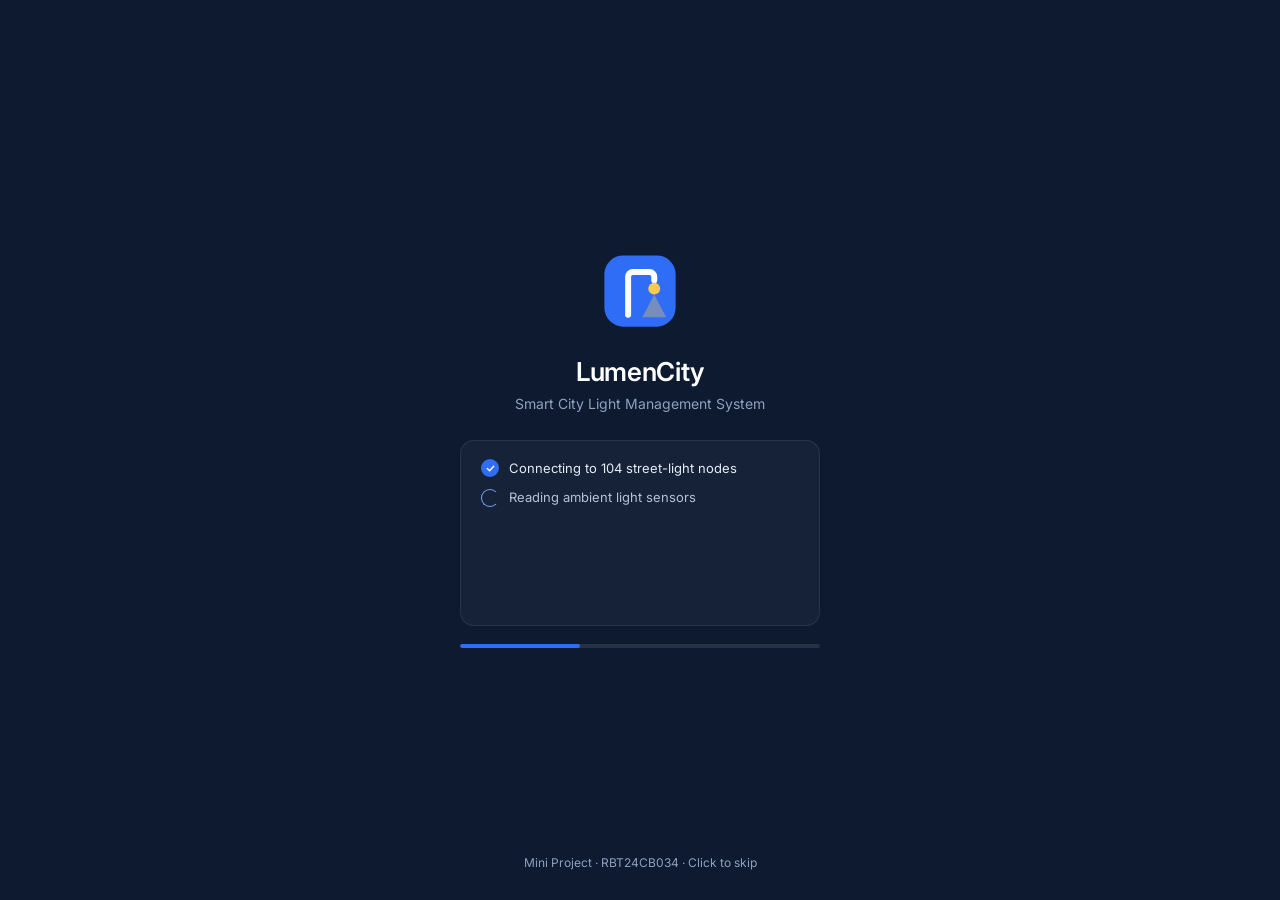
<file: demos/lumencity/index.html>
<!DOCTYPE html>
<html lang="en">
<head>
  <meta charset="UTF-8" />
  <meta name="viewport" content="width=device-width, initial-scale=1.0" />
  <title>LumenCity · Street Lighting Control</title>
  <meta name="description" content="Smart City Light Management System: adaptive street lighting, fault detection, maintenance dispatch and energy analytics." />
  <link rel="icon" href="data:image/svg+xml,%3Csvg xmlns='http://www.w3.org/2000/svg' viewBox='0 0 32 32'%3E%3Crect width='32' height='32' rx='8' fill='%232f6df6'/%3E%3Cpath d='M11 9h7a3 3 0 0 1 3 3v1' stroke='white' stroke-width='2.4' fill='none' stroke-linecap='round'/%3E%3Cpath d='M11 9v16' stroke='white' stroke-width='2.4' stroke-linecap='round'/%3E%3Ccircle cx='21' cy='16' r='3' fill='%23ffc94d'/%3E%3C/svg%3E" />
  <link rel="preconnect" href="https://fonts.googleapis.com" />
  <link rel="preconnect" href="https://fonts.gstatic.com" crossorigin />
  <link href="https://fonts.googleapis.com/css2?family=Inter:wght@400;500;600;700&display=swap" rel="stylesheet" />
  <link rel="stylesheet" href="css/style.css?v=20261025b" />
</head>
<body>
  <!-- ============ ICONS ============ -->
  <svg width="0" height="0" style="position:absolute" aria-hidden="true">
    <defs>
      <symbol id="i-grid" viewBox="0 0 24 24"><rect x="3" y="3" width="7" height="8" rx="1.5"/><rect x="14" y="3" width="7" height="5" rx="1.5"/><rect x="14" y="12" width="7" height="9" rx="1.5"/><rect x="3" y="15" width="7" height="6" rx="1.5"/></symbol>
      <symbol id="i-layers" viewBox="0 0 24 24"><path d="M12 3 2 8l10 5 10-5-10-5z"/><path d="m2 13 10 5 10-5"/></symbol>
      <symbol id="i-chart" viewBox="0 0 24 24"><path d="M4 20V10M10 20V4M16 20v-7M22 20H2"/></symbol>
      <symbol id="i-wrench" viewBox="0 0 24 24"><path d="M14.7 6.3a4 4 0 0 0 5 5L21 13l-8 8-3-3 6.5-6.5a4 4 0 0 1-5-5L13 5z"/><path d="m3 21 6-6"/></symbol>
      <symbol id="i-calendar" viewBox="0 0 24 24"><rect x="3" y="4" width="18" height="17" rx="2"/><path d="M3 9h18M8 2v4M16 2v4"/></symbol>
      <symbol id="i-info" viewBox="0 0 24 24"><circle cx="12" cy="12" r="9"/><path d="M12 11v6M12 7.5v.5"/></symbol>
      <symbol id="i-sun" viewBox="0 0 24 24"><circle cx="12" cy="12" r="4"/><path d="M12 2v2M12 20v2M4.9 4.9l1.4 1.4M17.7 17.7l1.4 1.4M2 12h2M20 12h2M4.9 19.1l1.4-1.4M17.7 6.3l1.4-1.4"/></symbol>
      <symbol id="i-moon" viewBox="0 0 24 24"><path d="M20 14.5A8.5 8.5 0 0 1 9.5 4a8.5 8.5 0 1 0 10.5 10.5z"/></symbol>
      <symbol id="i-cloud" viewBox="0 0 24 24"><path d="M7 18h10a4 4 0 0 0 .5-8A6 6 0 0 0 6 9.5 4.3 4.3 0 0 0 7 18z"/></symbol>
      <symbol id="i-rain" viewBox="0 0 24 24"><path d="M7 15h10a4 4 0 0 0 .5-8A6 6 0 0 0 6 6.5 4.3 4.3 0 0 0 7 15z"/><path d="m8 18-1 3M12 18l-1 3M16 18l-1 3"/></symbol>
      <symbol id="i-fog" viewBox="0 0 24 24"><path d="M4 9h16M2 13h14M6 17h16M8 5h10"/></symbol>
      <symbol id="i-bolt" viewBox="0 0 24 24"><path d="M13 2 4 14h7l-1 8 9-12h-7z"/></symbol>
      <symbol id="i-alert" viewBox="0 0 24 24"><path d="M10.3 3.9 1.8 18a2 2 0 0 0 1.7 3h17a2 2 0 0 0 1.7-3L13.7 3.9a2 2 0 0 0-3.4 0z"/><path d="M12 9v4M12 17v.5"/></symbol>
      <symbol id="i-play" viewBox="0 0 24 24"><path d="M7 4v16l13-8z"/></symbol>
      <symbol id="i-pause" viewBox="0 0 24 24"><path d="M8 5v14M16 5v14"/></symbol>
      <symbol id="i-siren" viewBox="0 0 24 24"><path d="M6 18v-6a6 6 0 0 1 12 0v6"/><path d="M4 18h16v3H4zM12 2v2M3.5 6.5l1.4 1.4M20.5 6.5l-1.4 1.4"/></symbol>
      <symbol id="i-leaf" viewBox="0 0 24 24"><path d="M5 19c0-9 6-14 15-14 0 9-5 15-14 15"/><path d="M5 19 13 11"/></symbol>
      <symbol id="i-bulb" viewBox="0 0 24 24"><path d="M9 18h6M10 21h4"/><path d="M12 3a6 6 0 0 0-3.5 10.9c.6.5 1 1.2 1 2.1h5c0-.9.4-1.6 1-2.1A6 6 0 0 0 12 3z"/></symbol>
      <symbol id="i-x" viewBox="0 0 24 24"><path d="M6 6l12 12M18 6 6 18"/></symbol>
      <symbol id="i-plus" viewBox="0 0 24 24"><path d="M12 5v14M5 12h14"/></symbol>
      <symbol id="i-minus" viewBox="0 0 24 24"><path d="M5 12h14"/></symbol>
      <symbol id="i-expand" viewBox="0 0 24 24"><path d="M4 9V4h5M20 9V4h-5M4 15v5h5M20 15v5h-5"/></symbol>
      <symbol id="i-truck" viewBox="0 0 24 24"><path d="M2 6h11v10H2zM13 9h4l4 4v3h-8z"/><circle cx="6" cy="18" r="2"/><circle cx="17" cy="18" r="2"/></symbol>
      <symbol id="i-check" viewBox="0 0 24 24"><path d="m5 12 5 5 9-10"/></symbol>
      <symbol id="i-trash" viewBox="0 0 24 24"><path d="M4 7h16M10 11v6M14 11v6M6 7l1 13h10l1-13M9 7V4h6v3"/></symbol>
      <symbol id="i-co2" viewBox="0 0 24 24"><path d="M3 12a9 9 0 1 0 18 0 9 9 0 0 0-18 0"/><path d="M7.5 14.5c1.5 1.5 3 2 4.5 2s3.5-1 4.5-3c-2-1-4-1.5-6-.5"/></symbol>
      <symbol id="i-target" viewBox="0 0 24 24"><circle cx="12" cy="12" r="7"/><circle cx="12" cy="12" r="2.5"/><path d="M12 2v3M12 19v3M2 12h3M19 12h3"/></symbol>
      <symbol id="i-table" viewBox="0 0 24 24"><rect x="3" y="4" width="18" height="16" rx="2"/><path d="M3 10h18M3 15h18M9 4v16"/></symbol>
      <symbol id="i-wifi" viewBox="0 0 24 24"><path d="M2 8.5a15 15 0 0 1 20 0M5 12a10.5 10.5 0 0 1 14 0M8.5 15.5a5.5 5.5 0 0 1 7 0"/><circle cx="12" cy="19" r="1"/></symbol>
      <symbol id="i-chevron" viewBox="0 0 24 24"><path d="m9 6 6 6-6 6"/></symbol>
      <symbol id="i-activity" viewBox="0 0 24 24"><path d="M3 12h4l3-8 4 16 3-8h4"/></symbol>
      <symbol id="i-search" viewBox="0 0 24 24"><circle cx="11" cy="11" r="7"/><path d="m20 20-3.5-3.5"/></symbol>
      <symbol id="i-bell" viewBox="0 0 24 24"><path d="M6 8a6 6 0 0 1 12 0c0 7 3 9 3 9H3s3-2 3-9"/><path d="M10.3 21a1.9 1.9 0 0 0 3.4 0"/></symbol>
      <symbol id="i-rupee" viewBox="0 0 24 24"><path d="M6 4h12M6 9h12M14.5 4c4 0 4 9-1 9H6l8 7"/></symbol>
      <symbol id="i-pin" viewBox="0 0 24 24"><path d="M12 21s-7-6.5-7-12a7 7 0 0 1 14 0c0 5.5-7 12-7 12z"/><circle cx="12" cy="9" r="2.5"/></symbol>
    </defs>
  </svg>

  <!-- ============ SPLASH ============ -->
  <div id="splash" class="splash" role="status" aria-live="polite">
    <div class="splash-card">
      <svg class="splash-mark" viewBox="0 0 64 64" aria-hidden="true">
        <rect class="sm-bg" x="2" y="2" width="60" height="60" rx="16"/>
        <path class="sm-pole" d="M22 52V20a4 4 0 0 1 4-4h14a4 4 0 0 1 4 4v3"/>
        <circle class="sm-lamp" cx="44" cy="30" r="5"/>
        <path class="sm-beam" d="M44 35 34 54h20z"/>
      </svg>
      <h1>LumenCity</h1>
      <p>Smart City Light Management System</p>
      <ul class="boot" id="boot"></ul>
      <div class="splash-progress"><i id="splashBar"></i></div>
    </div>
    <span class="splash-foot">Mini Project · RBT24CB034 · Click to skip</span>
  </div>

  <!-- ============ APP ============ -->
  <div class="app" id="app">
    <aside class="sidebar">
      <div class="brand">
        <svg class="brand-mark" viewBox="0 0 64 64" aria-hidden="true">
          <rect x="2" y="2" width="60" height="60" rx="16" fill="#2f6df6"/>
          <path d="M22 52V20a4 4 0 0 1 4-4h14a4 4 0 0 1 4 4v3" stroke="#fff" stroke-width="5" fill="none" stroke-linecap="round"/>
          <circle cx="44" cy="30" r="5" fill="#ffc94d"/>
          <path d="M44 35 34 54h20z" fill="#ffc94d" opacity=".35"/>
        </svg>
        <div><b>LumenCity</b><small>Street Lighting Control</small></div>
      </div>

      <nav class="nav" id="nav">
        <span class="nav-label">Monitor</span>
        <a href="#overview" data-page="overview"><svg><use href="#i-grid"/></svg><span>Overview</span></a>
        <a href="#analytics" data-page="analytics"><svg><use href="#i-chart"/></svg><span>Energy analytics</span></a>
        <span class="nav-label">Operate</span>
        <a href="#zones" data-page="zones"><svg><use href="#i-layers"/></svg><span>Zones</span></a>
        <a href="#schedules" data-page="schedules"><svg><use href="#i-calendar"/></svg><span>Schedules</span></a>
        <a href="#maintenance" data-page="maintenance"><svg><use href="#i-wrench"/></svg><span>Maintenance</span><em class="nav-count" id="navBadge" hidden>0</em></a>
        <span class="nav-label">Project</span>
        <a href="#about" data-page="about"><svg><use href="#i-info"/></svg><span>About</span></a>
      </nav>

      <div class="side-status">
        <div class="ss-row"><span><svg><use href="#i-wifi"/></svg>Network</span><b id="ssNodes">104 / 104</b></div>
        <div class="ss-bar"><i id="ssNodesBar"></i></div>
        <div class="ss-row"><span><svg><use href="#i-sun"/></svg>Ambient light</span><b id="luxVal">0 lx</b></div>
        <div class="ss-bar"><i id="luxBar" class="amber"></i></div>
      </div>

      <div class="user">
        <div class="avatar">PS</div>
        <div><b>Prathmesh S.</b><small>Operator · RBT24CB034</small></div>
      </div>
    </aside>

    <main class="main">
      <header class="topbar">
        <div class="crumbs"><span>LumenCity</span><svg><use href="#i-chevron"/></svg><b id="crumb">Overview</b></div>
        <form class="search" id="searchForm" autocomplete="off">
          <svg><use href="#i-search"/></svg>
          <input id="searchInput" type="search" placeholder="Find a light or zone, e.g. SL-030" list="searchList" aria-label="Find a light or zone" />
          <kbd>/</kbd>
          <datalist id="searchList"></datalist>
        </form>
        <div class="tb-spacer"></div>

        <div class="clock" title="Simulated city time">
          <span class="clock-icon" id="clockIcon"><svg><use href="#i-moon"/></svg></span>
          <span class="clock-time" id="clockTime">18:00</span>
          <span class="clock-sub" id="clockSub">Day 1</span>
        </div>

        <div class="seg" role="group" aria-label="Simulation speed">
          <button data-speed="0" title="Pause"><svg><use href="#i-pause"/></svg></button>
          <button data-speed="1" title="1 simulated minute per second">1×</button>
          <button data-speed="10" class="active" title="10 simulated minutes per second">10×</button>
          <button data-speed="60" title="1 simulated hour per second">60×</button>
        </div>

        <div class="seg" role="group" aria-label="Weather">
          <button data-weather="clear" class="active" title="Clear"><svg><use href="#i-sun"/></svg></button>
          <button data-weather="cloudy" title="Cloudy"><svg><use href="#i-cloud"/></svg></button>
          <button data-weather="rain" title="Rain"><svg><use href="#i-rain"/></svg></button>
          <button data-weather="fog" title="Fog"><svg><use href="#i-fog"/></svg></button>
        </div>

        <a class="bell" href="#maintenance" id="bell" title="Open alerts"><svg><use href="#i-bell"/></svg><em id="bellCount" hidden>0</em></a>
        <button class="btn btn-danger-outline" id="emergencyBtn" title="Force every working light to 100%"><svg><use href="#i-siren"/></svg><span>Emergency</span></button>
      </header>

      <!-- ===== OVERVIEW ===== -->
      <section class="page" id="page-overview">
        <div class="sky-card reveal" id="skyCard">
          <canvas id="skyCanvas" aria-hidden="true"></canvas>
          <div class="sky-text">
            <span class="eyebrow" id="skyPhase">Dusk</span>
            <h1 id="skyTitle">Street lights are switching on</h1>
            <p id="skySub">Sunset 18:30 · Sunrise 06:00</p>
          </div>
          <div class="sky-stats">
            <div><span>Ambient</span><b id="skyLux">0 lx</b></div>
            <div><span>Weather</span><b id="skyWeather">Clear</b></div>
            <div><span>Traffic</span><b id="skyTraffic">Moderate</b></div>
          </div>
        </div>

        <div class="kpis">
          <div class="kpi reveal">
            <div class="kpi-top"><span class="ico-tile blue"><svg><use href="#i-bulb"/></svg></span><span class="trend" id="kOnlineTrend"></span></div>
            <span class="kpi-label">Lights online</span>
            <b class="kpi-val" id="kOnline">0</b>
            <div class="meter"><i id="kOnlineBar"></i></div>
            <span class="kpi-foot" id="kOnlineFoot">of 0 nodes</span>
          </div>
          <div class="kpi reveal">
            <div class="kpi-top"><span class="ico-tile amber"><svg><use href="#i-bolt"/></svg></span><span class="trend" id="kPowerTrend"></span></div>
            <span class="kpi-label">Live load</span>
            <b class="kpi-val" id="kPower">0 kW</b>
            <svg class="spark" id="sparkPower" viewBox="0 0 120 28" preserveAspectRatio="none"></svg>
            <span class="kpi-foot" id="kPowerFoot">Conventional: 0 kW</span>
          </div>
          <div class="kpi reveal">
            <div class="kpi-top"><span class="ico-tile green"><svg><use href="#i-leaf"/></svg></span><span class="trend" id="kSavedTrend"></span></div>
            <span class="kpi-label">Energy saved today</span>
            <b class="kpi-val" id="kSaved">—</b>
            <div class="meter"><i id="kSavedBar" class="green"></i></div>
            <span class="kpi-foot" id="kSavedFoot">vs. conventional lamps</span>
          </div>
          <div class="kpi reveal">
            <div class="kpi-top"><span class="ico-tile teal"><svg><use href="#i-co2"/></svg></span><span class="trend" id="kCo2Trend"></span></div>
            <span class="kpi-label">CO₂ avoided today</span>
            <b class="kpi-val" id="kCo2">0 kg</b>
            <span class="kpi-foot trees" id="kTrees"></span>
            <span class="kpi-foot" id="kCost">₹0 saved</span>
          </div>
          <div class="kpi reveal" id="kpiFaults">
            <div class="kpi-top"><span class="ico-tile red"><svg><use href="#i-alert"/></svg></span><span class="trend" id="kFaultsTrend"></span></div>
            <span class="kpi-label">Open faults</span>
            <b class="kpi-val" id="kFaults">0</b>
            <span class="badge" id="kFaultsBadge"><i></i>All clear</span>
            <span class="kpi-foot" id="kFaultsFoot">No crews deployed</span>
          </div>
        </div>

        <div class="ov-grid">
          <div class="main-col">
          <div class="card dark map-card reveal">
            <div class="card-head">
              <div><h3>Live city map</h3><p class="sub">104 connected street lights · drag to pan, scroll to zoom</p></div>
              <div class="toggles">
                <button class="toggle on" data-layer="traffic"><i></i>Traffic</button>
                <button class="toggle on" data-layer="network"><i></i>Network</button>
                <button class="toggle" data-layer="sensors"><i></i>Sensors</button>
                <button class="toggle on" data-layer="labels"><i></i>Labels</button>
              </div>
            </div>
            <div class="map-wrap" id="mapWrap">
              <canvas id="cityCanvas" aria-label="Live city map with street lights"></canvas>
              <div class="map-tip" id="mapTip"></div>
              <div class="map-zoom">
                <button id="zoomIn" title="Zoom in"><svg><use href="#i-plus"/></svg></button>
                <button id="zoomOut" title="Zoom out"><svg><use href="#i-minus"/></svg></button>
                <button id="zoomReset" title="Reset view"><svg><use href="#i-expand"/></svg></button>
              </div>
              <div class="map-time">
                <svg><use href="#i-sun"/></svg>
                <input type="range" id="timeSlider" min="0" max="1439" step="1" aria-label="Simulated time of day" />
                <svg><use href="#i-moon"/></svg>
              </div>
            </div>
            <div class="map-foot">
              <span><i class="dot on"></i>Full</span>
              <span><i class="dot dim"></i>Dimmed</span>
              <span><i class="dot off"></i>Off</span>
              <span><i class="dot fault"></i>Fault</span>
              <span><i class="dot maint"></i>Repairing</span>
              <span><i class="dot net"></i>Data packet</span>
            </div>
          </div>

          <div class="card reveal">
            <div class="card-head"><div><h3>Zones at a glance</h3><p class="sub">Average brightness and live load per zone</p></div><a class="link" href="#zones">Manage zones<svg><use href="#i-chevron"/></svg></a></div>
            <div class="zone-strip" id="zoneStrip"></div>
          </div>
          </div>

          <div class="side-col">
            <div class="card dark inspector reveal">
              <div class="card-head"><div><h3>Light inspector</h3><p class="sub" id="inspSub">Select a light on the map</p></div>
                <button class="icon-btn" id="inspClose" title="Clear selection" hidden><svg><use href="#i-x"/></svg></button>
              </div>
              <div class="lamp-stage" id="lampStage">
                <svg viewBox="0 0 260 150" class="lamp-svg" aria-hidden="true">
                  <defs>
                    <linearGradient id="beamGrad" x1="0" y1="0" x2="0" y2="1">
                      <stop offset="0" stop-color="#ffd36b" stop-opacity=".85"/>
                      <stop offset="1" stop-color="#ffd36b" stop-opacity="0"/>
                    </linearGradient>
                    <radialGradient id="poolGrad"><stop offset="0" stop-color="#ffd36b" stop-opacity=".9"/><stop offset="1" stop-color="#ffd36b" stop-opacity="0"/></radialGradient>
                    <linearGradient id="stageSky" x1="0" y1="0" x2="0" y2="1"><stop offset="0" id="stageTop" stop-color="#1b2540"/><stop offset="1" id="stageBottom" stop-color="#2d3a5c"/></linearGradient>
                  </defs>
                  <rect width="260" height="150" fill="url(#stageSky)"/>
                  <rect y="128" width="260" height="22" fill="#3b4558"/>
                  <path d="M0 136h260" stroke="#e9edf3" stroke-width="1.5" stroke-dasharray="10 9" opacity=".45"/>
                  <ellipse id="lampPool" cx="150" cy="132" rx="70" ry="10" fill="url(#poolGrad)" opacity="0"/>
                  <path id="lampBeam" d="M150 44 92 132h116z" fill="url(#beamGrad)" opacity="0"/>
                  <g id="lampCar" class="lamp-car" opacity="0">
                    <rect x="0" y="118" width="34" height="11" rx="4" fill="#e9edf3"/>
                    <rect x="7" y="112" width="18" height="8" rx="3" fill="#cbd3de"/>
                    <circle cx="8" cy="130" r="3" fill="#1b2232"/><circle cx="27" cy="130" r="3" fill="#1b2232"/>
                  </g>
                  <path d="M96 134V36a6 6 0 0 1 6-6h40" stroke="#8a95a6" stroke-width="5" fill="none" stroke-linecap="round"/>
                  <rect x="132" y="28" width="38" height="10" rx="5" fill="#a9b3c2"/>
                  <ellipse id="lampHead" cx="150" cy="40" rx="13" ry="4" fill="#5c6677"/>
                  <rect x="88" y="132" width="16" height="5" rx="2" fill="#6b7586"/>
                  <g id="lampFault" opacity="0">
                    <circle cx="150" cy="40" r="14" fill="none" stroke="#d03b3b" stroke-width="2" class="fault-pulse"/>
                  </g>
                </svg>
                <div class="lamp-readout">
                  <b id="inspLevel">—</b><span>brightness</span>
                </div>
              </div>
              <div class="insp-body" id="inspectorBody" hidden>
                <div class="insp-title">
                  <div><h4 id="inspId">SL-000</h4><span class="zone-tag" id="inspZone">Zone</span></div>
                  <span class="badge" id="inspStatus"><i></i>Operational</span>
                </div>
                <dl class="facts">
                  <div><dt>Power draw</dt><dd id="inspPower">0 W</dd></div>
                  <div><dt>Energy today</dt><dd id="inspEnergy">0 Wh</dd></div>
                  <div><dt>Motion sensor</dt><dd id="inspMotion">Idle</dd></div>
                  <div><dt>Control mode</dt><dd id="inspMode">Auto</dd></div>
                </dl>
                <label class="field-range">
                  <span>Manual override <b id="inspOvVal">Auto</b></span>
                  <input type="range" min="0" max="100" step="5" id="inspOverride" />
                </label>
                <div class="btn-row">
                  <button class="btn" id="inspAuto">Return to auto</button>
                  <button class="btn btn-danger-outline" id="inspFault">Report fault</button>
                </div>
              </div>
              <p class="insp-empty" id="inspectorEmpty">Click any street light on the map to see its live sensors, power draw and controls.</p>
            </div>

            <div class="card feed-card reveal">
              <div class="card-head"><div><h3>Activity</h3><p class="sub">System events in real time</p></div><span class="live-ind"><i></i>Live</span></div>
              <ul class="feed" id="feed"></ul>
            </div>
          </div>
        </div>
      </section>

      <!-- ===== ZONES ===== -->
      <section class="page" id="page-zones">
        <div class="page-head">
          <div><h2>Zones</h2><p>Each zone runs its own lighting policy. <b>Auto</b> dims to the base level and brightens on motion. <b>Eco</b> saves extra power late at night. <b>Manual</b> holds a fixed level.</p></div>
          <div class="head-actions">
            <button class="btn" id="allAuto">Set all to Auto</button>
            <button class="btn btn-primary" id="allEco"><svg><use href="#i-leaf"/></svg>All zones Eco</button>
          </div>
        </div>
        <div class="zone-grid" id="zoneGrid"></div>
      </section>

      <!-- ===== ANALYTICS ===== -->
      <section class="page" id="page-analytics">
        <div class="page-head">
          <div><h2>Energy analytics</h2><p>Adaptive LED consumption compared with conventional 150 W sodium lamps that run at full power from dusk to dawn.</p></div>
        </div>
        <div class="an-tiles">
          <div class="an-tile reveal"><span class="ico-tile blue"><svg><use href="#i-bulb"/></svg></span><div><span>Smart LED today</span><b id="aSmart">0 kWh</b></div></div>
          <div class="an-tile reveal"><span class="ico-tile orange"><svg><use href="#i-bolt"/></svg></span><div><span>Conventional today</span><b id="aBase">0 kWh</b></div></div>
          <div class="an-tile reveal"><span class="ico-tile green"><svg><use href="#i-leaf"/></svg></span><div><span>Saved this week</span><b id="aWeek">0 kWh</b></div></div>
          <div class="an-tile reveal"><span class="ico-tile teal"><svg><use href="#i-rupee"/></svg></span><div><span>Bill saved this week</span><b id="aWeekCost">₹0</b></div></div>
        </div>
        <div class="an-grid">
          <div class="card span-2 reveal">
            <div class="card-head">
              <div><h3>Hourly energy use today</h3><p class="sub" id="hourlySub">kWh per hour</p></div>
              <button class="btn btn-sm" id="hourlyTableBtn"><svg><use href="#i-table"/></svg><span>Table</span></button>
            </div>
            <div class="legend" id="hourlyLegend"></div>
            <div class="chart" id="chartHourly"></div>
            <div class="table-wrap" id="hourlyTable" hidden></div>
          </div>
          <div class="card reveal">
            <div class="card-head"><div><h3>Savings vs. conventional</h3><p class="sub">Share of energy saved today</p></div></div>
            <div class="ring-wrap">
              <svg viewBox="0 0 160 160" class="ring">
                <circle cx="80" cy="80" r="64" class="ring-track"/>
                <circle cx="80" cy="80" r="64" class="ring-fill" id="savingRing"/>
              </svg>
              <div class="ring-val"><b id="ringPct">0%</b><span>saved</span></div>
            </div>
            <div class="ring-legend">
              <div><span class="sw" style="background:#2a78d6"></span>Smart LED<b id="ringSmart">0 kWh</b></div>
              <div><span class="sw" style="background:#eb6834"></span>Conventional<b id="ringBase">0 kWh</b></div>
            </div>
          </div>
          <div class="card reveal">
            <div class="card-head"><div><h3>Energy saved per day</h3><p class="sub">kWh, last 7 days</p></div></div>
            <div class="chart" id="chartWeek"></div>
          </div>
          <div class="card reveal">
            <div class="card-head"><div><h3>Live load by zone</h3><p class="sub">Watts right now</p></div></div>
            <div class="chart" id="chartZones"></div>
          </div>
          <div class="card reveal">
            <div class="card-head"><div><h3>Brightness distribution</h3><p class="sub">Number of lights per brightness band</p></div></div>
            <div class="chart" id="chartDist"></div>
          </div>
        </div>
      </section>

      <!-- ===== MAINTENANCE ===== -->
      <section class="page" id="page-maintenance">
        <div class="page-head">
          <div><h2>Maintenance</h2><p>Every light reports its health. A fault raises an alert, and a repair crew drives from the depot to fix it.</p></div>
          <div class="head-actions">
            <label class="switch"><input type="checkbox" id="autoDispatch" checked /><i></i><span>Auto-dispatch</span></label>
            <button class="btn btn-danger-outline" id="simFault"><svg><use href="#i-alert"/></svg>Simulate fault</button>
          </div>
        </div>
        <div class="fleet" id="fleet"></div>
        <div class="card reveal">
          <div class="card-head">
            <div><h3>Alert log</h3><p class="sub">Faults detected by the network</p></div>
            <div class="tabs" id="alertFilter">
              <button class="active" data-f="open">Open</button>
              <button data-f="resolved">Resolved</button>
              <button data-f="all">All</button>
            </div>
          </div>
          <div class="table-wrap">
            <table class="table" id="alertTable">
              <thead><tr><th>Time</th><th>Light</th><th>Zone</th><th>Issue</th><th>Severity</th><th>Progress</th><th></th></tr></thead>
              <tbody></tbody>
            </table>
            <div class="empty" id="alertEmpty"><span class="empty-icon"><svg><use href="#i-check"/></svg></span><b>No alerts</b><span>All monitored lights are healthy.</span></div>
          </div>
        </div>
      </section>

      <!-- ===== SCHEDULES ===== -->
      <section class="page" id="page-schedules">
        <div class="page-head">
          <div><h2>Schedules</h2><p>Time-based rules override a zone's base level. Motion sensors can still raise brightness unless the rule switches the zone off.</p></div>
        </div>
        <div class="sched-layout">
          <div class="card reveal">
            <div class="card-head"><div><h3>24-hour timeline</h3><p class="sub">Enabled rules · the line marks the current time</p></div></div>
            <div class="timeline" id="timeline"></div>
            <div class="divider"></div>
            <ul class="rules" id="rules"></ul>
          </div>
          <form class="card rule-form reveal" id="ruleForm">
            <div class="card-head"><div><h3>New rule</h3><p class="sub">Applies every day</p></div></div>
            <label>Name<input type="text" id="rName" placeholder="e.g. Festival night" required maxlength="32" /></label>
            <label>Zone<select id="rZone"></select></label>
            <div class="two">
              <label>From<input type="time" id="rFrom" value="22:00" required /></label>
              <label>To<input type="time" id="rTo" value="05:00" required /></label>
            </div>
            <label>Action
              <select id="rAction"><option value="level">Set base brightness</option><option value="off">Switch off</option></select>
            </label>
            <label class="field-range" id="rLevelRow"><span>Brightness <b id="rLevelVal">40%</b></span><input type="range" id="rLevel" min="5" max="100" step="5" value="40" /></label>
            <button class="btn btn-primary" type="submit"><svg><use href="#i-plus"/></svg>Add rule</button>
          </form>
        </div>
      </section>

      <!-- ===== ABOUT ===== -->
      <section class="page" id="page-about">
        <div class="about-hero reveal">
          <div>
            <span class="eyebrow">Mini Project · CB-334</span>
            <h2>Smart City Light Management System</h2>
            <p>A street-lighting platform that switches, dims and monitors every light in a city based on daylight, weather, traffic and time. It cuts energy use while keeping roads safe.</p>
            <dl class="about-meta">
              <div><dt>Student</dt><dd>Sadaphule Prathmesh Rahuldeo</dd></div>
              <div><dt>Registration No.</dt><dd>RBT24CB034</dd></div>
              <div><dt>Roll No.</dt><dd>CB-334</dd></div>
            </dl>
          </div>
          <canvas id="aboutCanvas" class="about-canvas" aria-hidden="true"></canvas>
        </div>

        <div class="about-grid">
          <div class="card reveal">
            <h3>Problem</h3>
            <p>Conventional street lights run at full power from dusk to dawn, even on empty streets. Failed lamps go unnoticed until someone complains, and nobody can see or control the network as a whole.</p>
          </div>
          <div class="card reveal">
            <h3>Objectives</h3>
            <ul class="checks">
              <li>Switch lights automatically using ambient light (LDR)</li>
              <li>Dim empty streets and brighten on motion (PIR sensor)</li>
              <li>Adapt to weather such as rain and fog</li>
              <li>Detect faults and dispatch maintenance crews</li>
              <li>Measure energy, cost and CO₂ savings</li>
            </ul>
          </div>
          <div class="card span-2 reveal">
            <h3>System architecture</h3>
            <div class="arch">
              <div class="arch-node"><span class="arch-icon"><svg><use href="#i-bulb"/></svg></span><b>Smart light node</b><span>LED, LDR, PIR sensor, ESP32</span></div>
              <div class="arch-link"><i></i></div>
              <div class="arch-node"><span class="arch-icon"><svg><use href="#i-wifi"/></svg></span><b>Zone gateway</b><span>LoRa or Wi-Fi mesh</span></div>
              <div class="arch-link"><i></i></div>
              <div class="arch-node"><span class="arch-icon"><svg><use href="#i-grid"/></svg></span><b>Control centre</b><span>Policies, schedules, analytics</span></div>
              <div class="arch-link"><i></i></div>
              <div class="arch-node"><span class="arch-icon"><svg><use href="#i-truck"/></svg></span><b>Maintenance</b><span>Alerts and crew dispatch</span></div>
            </div>
          </div>
          <div class="card reveal">
            <h3>Control logic</h3>
            <ol class="steps">
              <li><b>Daylight.</b> If ambient light is above the threshold, the light stays off.</li>
              <li><b>Base level.</b> The zone policy or active schedule sets the dimmed level.</li>
              <li><b>Weather.</b> Rain or fog adds 20% for visibility.</li>
              <li><b>Motion.</b> A vehicle or person in range raises the light to full.</li>
              <li><b>Fade.</b> The level ramps smoothly, with no flicker.</li>
            </ol>
          </div>
          <div class="card reveal">
            <h3>Technology</h3>
            <div class="chips">
              <span>HTML5</span><span>CSS3</span><span>JavaScript (ES6)</span><span>Canvas 2D</span><span>SVG</span><span>ESP32</span><span>LDR sensor</span><span>PIR sensor</span>
            </div>
            <p class="muted">This web app simulates the city. The <code>hardware/</code> folder has a sample ESP32 sketch for a real prototype node.</p>
          </div>
        </div>
      </section>
    </main>

    <nav class="bottom-nav">
      <a href="#overview" data-page="overview"><svg><use href="#i-grid"/></svg>Overview</a>
      <a href="#zones" data-page="zones"><svg><use href="#i-layers"/></svg>Zones</a>
      <a href="#analytics" data-page="analytics"><svg><use href="#i-chart"/></svg>Energy</a>
      <a href="#maintenance" data-page="maintenance"><svg><use href="#i-wrench"/></svg>Repairs</a>
      <a href="#schedules" data-page="schedules"><svg><use href="#i-calendar"/></svg>Rules</a>
      <a href="#about" data-page="about"><svg><use href="#i-info"/></svg>About</a>
    </nav>
  </div>

  <div class="toasts" id="toasts" aria-live="polite"></div>
  <div class="chart-tip" id="chartTip"></div>

  <script src="js/sim.js?v=20261025b"></script>
  <script src="js/map.js?v=20261025b"></script>
  <script src="js/scenes.js?v=20261025b"></script>
  <script src="js/charts.js?v=20261025b"></script>
  <script src="js/ui.js?v=20261025b"></script>
  <script src="js/app.js?v=20261025b"></script>
</body>
</html>
</file>
<file: demos/lumencity/css/style.css>
/* =========================================================
   LumenCity — Street Lighting Control
   Navy chrome + light workspace design system
   ========================================================= */
:root {
  --bg: #eef2f8;
  --surface: #ffffff;
  --surface-2: #f7f9fc;
  --surface-3: #eff3f8;
  --border: #e2e8f0;
  --border-strong: #cfd8e3;
  --text: #0f172a;
  --text-2: #42526b;
  --muted: #64748b;
  --faint: #94a3b8;

  --navy-950: #08111f;
  --navy-900: #0d1a30;
  --navy-850: #0f1d38;
  --navy-800: #13233f;
  --navy-700: #1c3053;
  --on-navy: #e6ecf6;
  --on-navy-2: #b4c1d8;
  --on-navy-3: #8fa1bf;
  --navy-line: rgba(255, 255, 255, .08);
  --navy-fill: rgba(255, 255, 255, .06);

  --accent: #2f6df6;
  --accent-hover: #255ee0;
  --accent-soft: #e8efff;
  --indigo: #4f46e5;
  --grad: #2f6df6;
  --amber: #e8a317;

  /* categorical (validated, light) */
  --z1: #2a78d6;
  --z2: #eb6834;
  --z3: #1baf7a;
  --z4: #eda100;
  --z5: #e87ba4;

  /* status */
  --good: #12b76a;
  --good-text: #067647;
  --good-soft: #e7f7ee;
  --warn: #fab219;
  --warn-text: #93590a;
  --warn-soft: #fff4dc;
  --serious-text: #a2401a;
  --serious-soft: #fdeee7;
  --crit: #f04438;
  --crit-text: #b42318;
  --crit-soft: #fdeceb;

  --r-sm: 8px;
  --r: 14px;
  --r-lg: 18px;
  --sh-1: 0 1px 2px rgba(15, 23, 42, .04);
  --sh-card: 0 1px 2px rgba(15, 23, 42, .04), 0 10px 28px -14px rgba(15, 23, 42, .16);
  --sh-2: 0 1px 3px rgba(15, 23, 42, .08), 0 1px 2px rgba(15, 23, 42, .04);
  --sh-3: 0 18px 36px -12px rgba(15, 23, 42, .22), 0 4px 10px -4px rgba(15, 23, 42, .08);
  --ease: cubic-bezier(.2, .8, .2, 1);
  --font: "Inter", "Segoe UI", system-ui, -apple-system, Roboto, sans-serif;
  --band: 250px;
  color-scheme: light;
}

* { box-sizing: border-box; }
html, body { height: 100%; }
body {
  margin: 0;
  font-family: var(--font);
  font-size: 14px;
  line-height: 1.5;
  color: var(--text);
  background: var(--bg);
  -webkit-font-smoothing: antialiased;
  overflow: hidden;
}
svg { width: 16px; height: 16px; fill: none; stroke: currentColor; stroke-width: 1.8; stroke-linecap: round; stroke-linejoin: round; flex-shrink: 0; }
button, input, select { font: inherit; color: inherit; }
h1, h2, h3, h4 { margin: 0; letter-spacing: -0.015em; font-weight: 600; }
p { margin: 0; }
a { color: inherit; }
code { font-family: ui-monospace, Consolas, monospace; font-size: 12px; background: var(--surface-3); border: 1px solid var(--border); padding: 1px 5px; border-radius: 5px; }
.muted { color: var(--muted); font-size: 13px; }
[hidden] { display: none !important; }

/* ---------- Splash ---------- */
.splash {
  position: fixed; inset: 0; z-index: 100;
  display: grid; place-items: center;
  background: var(--navy-900);
  color: var(--on-navy);
  transition: opacity .6s var(--ease), visibility .6s;
  cursor: pointer;
}
.splash.hide { opacity: 0; visibility: hidden; }
.splash-card { width: 360px; text-align: center; }
.splash-mark { width: 76px; height: 76px; margin-bottom: 18px; overflow: visible; }
.sm-bg { fill: #2f6df6; stroke: none; transform-origin: 32px 32px; animation: markIn .6s var(--ease) both; }
.sm-pole { stroke: #fff; stroke-width: 5; fill: none; stroke-dasharray: 80; stroke-dashoffset: 80; animation: draw 1s .35s var(--ease) forwards; }
.sm-lamp { fill: #ffc94d; stroke: none; transform-origin: 44px 30px; transform: scale(0); animation: lampOn .5s 1.2s var(--ease) forwards; }
.sm-beam { fill: #ffc94d; stroke: none; opacity: 0; animation: beamOn .8s 1.5s ease forwards; }
@keyframes markIn { from { transform: scale(.6); opacity: 0; } }
@keyframes draw { to { stroke-dashoffset: 0; } }
@keyframes lampOn { 60% { transform: scale(1.3); } to { transform: scale(1); } }
@keyframes beamOn { 0%, 30% { opacity: .1; } 15% { opacity: .5; } to { opacity: .35; } }
.splash h1 { font-size: 26px; color: #fff; animation: fadeUp .6s .5s var(--ease) both; }
.splash-card > p { color: var(--on-navy-3); margin-top: 2px; animation: fadeUp .6s .6s var(--ease) both; }
.boot { list-style: none; padding: 18px 20px; margin: 26px 0 18px; text-align: left; display: flex; flex-direction: column; gap: 10px; min-height: 186px; background: rgba(255, 255, 255, .04); border: 1px solid var(--navy-line); border-radius: var(--r); }
.boot li { display: flex; align-items: center; gap: 10px; color: var(--on-navy-2); font-size: 13px; animation: fadeUp .35s var(--ease) both; }
.boot li .bi { width: 18px; height: 18px; border-radius: 50%; display: grid; place-items: center; border: 1.5px solid rgba(255, 255, 255, .25); flex-shrink: 0; transition: all .25s; }
.boot li .bi svg { width: 11px; height: 11px; stroke-width: 3; opacity: 0; }
.boot li.done { color: var(--on-navy); }
.boot li.done .bi { background: var(--grad); border-color: transparent; color: #fff; }
.boot li.done .bi svg { opacity: 1; }
.boot li.run .bi { border-color: #7aa2ff; border-right-color: transparent; animation: spin .7s linear infinite; }
@keyframes spin { to { transform: rotate(360deg); } }
.splash-progress { height: 4px; background: rgba(255, 255, 255, .1); border-radius: 4px; overflow: hidden; }
.splash-progress i { display: block; height: 100%; width: 0; background: var(--grad); border-radius: 4px; transition: width .4s var(--ease); }
.splash-foot { position: absolute; bottom: 28px; font-size: 12px; color: var(--on-navy-3); }
@keyframes fadeUp { from { opacity: 0; transform: translateY(8px); } }

/* ---------- Shell ---------- */
.app { display: flex; height: 100vh; }
.sidebar {
  width: 252px; flex-shrink: 0;
  display: flex; flex-direction: column;
  background: linear-gradient(180deg, var(--navy-950) 0%, var(--navy-900) 100%);
  border-right: 1px solid var(--navy-line);
  padding: 18px 14px 14px;
  color: var(--on-navy);
}
.brand { display: flex; align-items: center; gap: 11px; padding: 4px 8px 20px; }
.brand-mark { width: 36px; height: 36px; stroke: none; }
.brand b { display: block; font-size: 15.5px; color: #fff; letter-spacing: -0.01em; }
.brand small { color: var(--on-navy-3); font-size: 12px; }

.nav { display: flex; flex-direction: column; gap: 2px; }
.nav-label { font-size: 11px; font-weight: 600; letter-spacing: .08em; text-transform: uppercase; color: #5f7192; padding: 16px 10px 6px; }
.nav a {
  position: relative;
  display: flex; align-items: center; gap: 11px;
  padding: 9px 10px; border-radius: 9px;
  color: var(--on-navy-2); text-decoration: none; font-weight: 500;
  transition: background .15s, color .15s;
}
.nav a svg { width: 18px; height: 18px; color: #7d8fb0; transition: color .15s; }
.nav a:hover { background: var(--navy-fill); color: #fff; }
.nav a.active { background: rgba(255, 255, 255, .08); color: #fff; }
.nav a.active svg { color: #9dbbff; }
.nav a.active::before { content: ""; position: absolute; left: -14px; top: 9px; bottom: 9px; width: 3px; border-radius: 0 3px 3px 0; background: #6f97ff; animation: growY .3s var(--ease); }
.nav-count { margin-left: auto; font-style: normal; font-size: 11px; font-weight: 600; min-width: 20px; text-align: center; background: var(--crit); color: #fff; border-radius: 10px; padding: 1px 6px; animation: pop .35s var(--ease); }
@keyframes pop { from { transform: scale(.4); } }

.side-status { margin-top: auto; border: 1px solid var(--navy-line); border-radius: 12px; padding: 13px; background: rgba(255, 255, 255, .035); font-size: 12px; display: flex; flex-direction: column; gap: 6px; }
.ss-row { display: flex; justify-content: space-between; align-items: center; color: var(--on-navy-3); }
.ss-row span { display: flex; align-items: center; gap: 6px; }
.ss-row svg { width: 14px; height: 14px; }
.ss-row b { color: #fff; font-weight: 600; font-variant-numeric: tabular-nums; }
.ss-bar { height: 4px; background: rgba(255, 255, 255, .08); border-radius: 4px; overflow: hidden; margin-bottom: 4px; }
.ss-bar i { display: block; height: 100%; width: 0; background: var(--grad); border-radius: 4px; transition: width .6s var(--ease); }
.ss-bar i.amber { background: #f5a524; }
.user { display: flex; align-items: center; gap: 10px; padding: 14px 6px 2px; margin-top: 12px; border-top: 1px solid var(--navy-line); }
.avatar { width: 36px; height: 36px; border-radius: 50%; background: var(--grad); color: #fff; font-weight: 600; font-size: 12px; display: grid; place-items: center; }
.user b { display: block; font-size: 13px; color: #fff; }
.user small { color: var(--on-navy-3); font-size: 12px; }

.main { flex: 1; min-width: 0; display: flex; flex-direction: column; overflow: hidden; }

/* ---------- Topbar (on navy) ---------- */
.topbar {
  height: 64px; flex-shrink: 0;
  display: flex; align-items: center; gap: 10px;
  padding: 0 28px;
  background: var(--navy-850);
  border-bottom: 1px solid rgba(255, 255, 255, .05);
  color: var(--on-navy);
}
.crumbs { display: flex; align-items: center; gap: 6px; color: var(--on-navy-3); font-size: 13px; white-space: nowrap; }
.crumbs svg { width: 14px; height: 14px; }
.crumbs b { color: #fff; font-weight: 600; }
.search { position: relative; display: flex; align-items: center; gap: 8px; height: 36px; width: 290px; margin-left: 18px; padding: 0 10px; border-radius: 9px; background: var(--navy-fill); border: 1px solid rgba(255, 255, 255, .1); color: var(--on-navy-3); transition: border-color .15s, background .15s, width .3s var(--ease); }
.search:focus-within { border-color: rgba(122, 162, 255, .6); background: rgba(255, 255, 255, .09); width: 330px; }
.search input { flex: 1; min-width: 0; border: 0; background: none; outline: none; color: #fff; font-size: 13px; }
.search input::placeholder { color: var(--on-navy-3); }
.search input::-webkit-calendar-picker-indicator { display: none !important; }
.search kbd { font-family: var(--font); font-size: 11px; border: 1px solid rgba(255, 255, 255, .16); border-radius: 5px; padding: 0 6px; color: var(--on-navy-3); }
.search.shake { animation: shake .35s; }
@keyframes shake { 25% { transform: translateX(-5px); } 75% { transform: translateX(5px); } }
.tb-spacer { flex: 1; }
.clock, .topbar .seg, .bell, .topbar #emergencyBtn, .crumbs { flex-shrink: 0; }
.clock { display: flex; align-items: center; gap: 8px; padding: 0 12px; height: 36px; border: 1px solid rgba(255, 255, 255, .1); border-radius: 9px; background: var(--navy-fill); }
.clock-icon { color: #a5b4fc; display: grid; transition: color .6s; }
.clock-icon.day { color: #fcd34d; }
.clock-time { font-weight: 600; font-variant-numeric: tabular-nums; color: #fff; }
.clock-sub { font-size: 12px; color: var(--on-navy-3); padding-left: 8px; border-left: 1px solid rgba(255, 255, 255, .12); white-space: nowrap; }
.topbar .seg { background: var(--navy-fill); border-color: rgba(255, 255, 255, .1); }
.topbar .seg button { color: var(--on-navy-2); }
.topbar .seg button:hover { color: #fff; }
.topbar .seg button.active { background: #fff; color: var(--navy-850); box-shadow: 0 2px 6px rgba(0, 0, 0, .25); }
.bell { position: relative; width: 36px; height: 36px; display: grid; place-items: center; border-radius: 9px; background: var(--navy-fill); border: 1px solid rgba(255, 255, 255, .1); color: var(--on-navy-2); transition: color .15s, background .15s; }
.bell:hover { color: #fff; background: rgba(255, 255, 255, .1); }
.bell svg { width: 17px; height: 17px; }
.bell em { position: absolute; top: -5px; right: -5px; min-width: 18px; height: 18px; padding: 0 5px; border-radius: 9px; background: var(--crit); color: #fff; font-style: normal; font-size: 11px; font-weight: 600; display: grid; place-items: center; border: 2px solid var(--navy-850); animation: pop .35s var(--ease); }
.bell.ringing svg { animation: bellShake 1s var(--ease); transform-origin: 50% 10%; }
@keyframes bellShake { 15% { transform: rotate(16deg); } 30% { transform: rotate(-14deg); } 45% { transform: rotate(10deg); } 60% { transform: rotate(-6deg); } 75% { transform: rotate(3deg); } }
.topbar #emergencyBtn { background: rgba(240, 68, 56, .12); border-color: rgba(240, 68, 56, .45); color: #ffb4ab; box-shadow: none; }
.topbar #emergencyBtn:hover { background: rgba(240, 68, 56, .22); }

.seg { display: inline-flex; background: var(--surface-3); border: 1px solid var(--border); border-radius: 9px; padding: 2px; }
.seg button { border: 0; background: transparent; color: var(--muted); height: 30px; min-width: 32px; padding: 0 9px; border-radius: 7px; font-size: 13px; font-weight: 500; cursor: pointer; display: grid; place-items: center; transition: background .15s, color .15s, box-shadow .15s; }
.seg button.active { background: var(--surface); color: var(--text); box-shadow: var(--sh-2); }

/* ---------- Buttons & controls ---------- */
.btn {
  display: inline-flex; align-items: center; justify-content: center; gap: 7px;
  height: 36px; padding: 0 14px;
  border: 1px solid var(--border-strong); border-radius: 9px;
  background: var(--surface); color: var(--text-2);
  font-weight: 600; font-size: 13px; cursor: pointer;
  box-shadow: var(--sh-1);
  transition: background .15s, border-color .15s, color .15s, transform .1s, box-shadow .15s, filter .15s;
  white-space: nowrap;
}
.btn:hover { background: var(--surface-2); color: var(--text); }
.btn:active { transform: translateY(1px); }
.btn:disabled { opacity: .5; cursor: not-allowed; }
.btn-sm { height: 30px; padding: 0 10px; font-size: 12px; }
.btn-primary { background: var(--grad); border-color: transparent; color: #fff; }
.btn-primary:hover { background: var(--accent-hover); color: #fff; }
.btn-danger-outline { color: var(--crit-text); border-color: #f6c3be; }
.btn-danger-outline:hover { background: var(--crit-soft); color: var(--crit-text); }
#emergencyBtn.on { background: var(--crit) !important; border-color: var(--crit) !important; color: #fff !important; animation: alarm 1.2s infinite; }
@keyframes alarm { 50% { box-shadow: 0 0 0 5px rgba(240, 68, 56, .25); } }
.icon-btn { width: 30px; height: 30px; border: 1px solid var(--border); background: var(--surface); border-radius: var(--r-sm); color: var(--muted); display: grid; place-items: center; cursor: pointer; }
.icon-btn:hover { color: var(--text); background: var(--surface-2); }
.link { display: inline-flex; align-items: center; gap: 4px; color: var(--accent); font-weight: 600; font-size: 13px; text-decoration: none; }
.link svg { width: 14px; height: 14px; transition: transform .2s; }
.link:hover svg { transform: translateX(3px); }

.badge { display: inline-flex; align-items: center; gap: 6px; height: 22px; padding: 0 8px; border-radius: 11px; font-size: 12px; font-weight: 500; background: var(--surface-3); color: var(--text-2); white-space: nowrap; }
.badge i { width: 6px; height: 6px; border-radius: 50%; background: currentColor; }
.badge.ok { background: var(--good-soft); color: var(--good-text); }
.badge.warn { background: var(--warn-soft); color: var(--warn-text); }
.badge.serious { background: var(--serious-soft); color: var(--serious-text); }
.badge.crit { background: var(--crit-soft); color: var(--crit-text); }
.badge.info { background: var(--accent-soft); color: var(--accent); }
.badge.crit i, .badge.info i { animation: blink 1.4s infinite; }
@keyframes blink { 50% { opacity: .25; } }

input[type=range] {
  -webkit-appearance: none; appearance: none; width: 100%; height: 6px; border-radius: 6px; margin: 0;
  background: linear-gradient(90deg, var(--accent) var(--p, 50%), var(--range-track, var(--border)) var(--p, 50%));
  cursor: pointer; outline: none;
}
input[type=range]::-webkit-slider-thumb { -webkit-appearance: none; width: 18px; height: 18px; border-radius: 50%; background: #fff; border: 1px solid var(--border-strong); box-shadow: var(--sh-2); transition: transform .15s; }
input[type=range]::-webkit-slider-thumb:hover { transform: scale(1.12); }
input[type=range]::-moz-range-thumb { width: 16px; height: 16px; border-radius: 50%; background: #fff; border: 1px solid var(--border-strong); }
input[type=range]:disabled { opacity: .45; cursor: not-allowed; }
.field-range { display: block; font-size: 13px; color: var(--text-2); }
.field-range span { display: flex; justify-content: space-between; margin-bottom: 8px; }
.field-range b { color: var(--text); font-weight: 600; font-variant-numeric: tabular-nums; }

.switch { display: inline-flex; align-items: center; gap: 9px; cursor: pointer; font-size: 13px; font-weight: 500; color: var(--text-2); }
.switch input { display: none; }
.switch i { width: 36px; height: 20px; border-radius: 20px; background: var(--border-strong); position: relative; transition: background .2s; }
.switch i::after { content: ""; position: absolute; top: 2px; left: 2px; width: 16px; height: 16px; border-radius: 50%; background: #fff; box-shadow: var(--sh-2); transition: transform .25s var(--ease); }
.switch input:checked + i { background: var(--accent); }
.switch input:checked + i::after { transform: translateX(16px); }

.tabs { display: inline-flex; gap: 2px; background: var(--surface-3); border: 1px solid var(--border); border-radius: 9px; padding: 2px; }
.tabs button { border: 0; background: none; height: 28px; padding: 0 12px; border-radius: 7px; font-size: 13px; font-weight: 500; color: var(--muted); cursor: pointer; }
.tabs button.active { background: var(--surface); color: var(--text); box-shadow: var(--sh-2); }

.ico-tile { width: 38px; height: 38px; border-radius: 11px; display: grid; place-items: center; flex-shrink: 0; }
.ico-tile svg { width: 19px; height: 19px; }
.ico-tile.blue { background: #e8efff; color: #2f6df6; }
.ico-tile.amber { background: #fff3db; color: #d48806; }
.ico-tile.green { background: #e3f6ec; color: #0e9f57; }
.ico-tile.teal { background: #dff5f3; color: #0d9488; }
.ico-tile.red { background: #fdeceb; color: #d92d20; }
.ico-tile.orange { background: #ffefe6; color: #e0601f; }
.trend { display: inline-flex; align-items: center; gap: 3px; height: 22px; padding: 0 8px; border-radius: 11px; font-size: 12px; font-weight: 600; background: var(--surface-3); color: var(--muted); white-space: nowrap; font-variant-numeric: tabular-nums; }
.trend:empty { display: none; }
.trend.up { background: var(--good-soft); color: var(--good-text); }
.trend.down { background: var(--crit-soft); color: var(--crit-text); }

/* ---------- Pages ---------- */
.page {
  display: none; padding: 26px 28px 44px; overflow-y: auto; flex: 1;
  background:
    linear-gradient(var(--navy-850), var(--navy-850)) top / 100% var(--band) no-repeat,
    var(--bg);
  background-attachment: local, local;
}
.page.active { display: block; }
.page-head { display: flex; justify-content: space-between; align-items: flex-end; gap: 20px; margin-bottom: 22px; flex-wrap: wrap; color: var(--on-navy); min-height: 70px; }
.page-head h2 { font-size: 24px; color: #fff; }
.page-head p { color: var(--on-navy-2); margin-top: 4px; max-width: 720px; }
.page-head p b { color: #fff; }
.page-head .switch { color: var(--on-navy); }
.page-head .switch i { background: rgba(255, 255, 255, .2); }
.page-head .switch input:checked + i { background: #12b76a; }
.page-head .btn:not(.btn-primary) { background: rgba(255, 255, 255, .08); border-color: rgba(255, 255, 255, .16); color: #fff; box-shadow: none; }
.page-head .btn:not(.btn-primary):hover { background: rgba(255, 255, 255, .14); }
.page-head .btn-danger-outline { color: #ffb4ab !important; border-color: rgba(240, 68, 56, .5) !important; }
.head-actions { display: flex; gap: 10px; align-items: center; flex-wrap: wrap; }

.card { background: var(--surface); border: 1px solid var(--border); border-radius: var(--r); padding: 18px 20px; box-shadow: var(--sh-card); }
.card-head { display: flex; justify-content: space-between; align-items: flex-start; gap: 12px; margin-bottom: 14px; }
.card-head h3 { font-size: 15px; }
.sub { color: var(--muted); font-size: 12.5px; margin-top: 2px; }
.eyebrow { font-size: 12px; font-weight: 600; letter-spacing: .05em; text-transform: uppercase; color: var(--accent); }
.divider { height: 1px; background: var(--border); margin: 18px 0; }

.reveal { opacity: 0; transform: translateY(10px); }
.page.active .reveal { animation: fadeUpIn .55s var(--ease) forwards; animation-delay: calc(var(--i, 0) * 60ms); }
@keyframes fadeUpIn { to { opacity: 1; transform: none; } }

/* ---------- Dark console cards ---------- */
.card.dark {
  --accent: #7aa2ff;
  --range-track: rgba(255, 255, 255, .14);
  background: var(--navy-850);
  border-color: rgba(255, 255, 255, .07);
  color: var(--on-navy);
  box-shadow: var(--sh-card);
}
.card.dark h3, .card.dark h4 { color: #fff; }
.card.dark .sub { color: var(--on-navy-3); }
.card.dark .toggle { background: var(--navy-fill); border-color: rgba(255, 255, 255, .1); color: var(--on-navy-2); }
.card.dark .toggle:hover { border-color: rgba(255, 255, 255, .22); color: #fff; }
.card.dark .toggle i { border-color: rgba(255, 255, 255, .3); }
.card.dark .toggle.on { color: #fff; }
.card.dark .toggle.on i { background: #2f6df6; border-color: #2f6df6; }
.card.dark .map-wrap { border-color: rgba(255, 255, 255, .08); background: #0a1324; }
.card.dark .map-foot { color: var(--on-navy-3); }
.card.dark .dot.off { background: transparent; border-color: var(--on-navy-3); }
.card.dark .icon-btn { background: var(--navy-fill); border-color: rgba(255, 255, 255, .1); color: var(--on-navy-2); }
.card.dark .icon-btn:hover { color: #fff; }
.card.dark .lamp-stage { border-color: rgba(255, 255, 255, .08); }
.card.dark .zone-tag { color: var(--on-navy-3); }
.card.dark .facts { background: rgba(255, 255, 255, .08); border-color: rgba(255, 255, 255, .08); }
.card.dark .facts div { background: #12223f; }
.card.dark .facts dt { color: var(--on-navy-3); }
.card.dark .facts dd { color: #fff; }
.card.dark .field-range { color: var(--on-navy-2); }
.card.dark .field-range b { color: #fff; }
.card.dark .btn { background: var(--navy-fill); border-color: rgba(255, 255, 255, .14); color: var(--on-navy); box-shadow: none; }
.card.dark .btn:hover { background: rgba(255, 255, 255, .12); color: #fff; }
.card.dark .btn-danger-outline { color: #ffb4ab; border-color: rgba(240, 68, 56, .45); }
.card.dark .btn-danger-outline:hover { background: rgba(240, 68, 56, .16); color: #ffd1cc; }
.card.dark .insp-empty { color: var(--on-navy-3); }
.card.dark .badge.ok { background: rgba(18, 183, 106, .16); color: #6ce9a6; }
.card.dark .badge.crit { background: rgba(240, 68, 56, .16); color: #ffb4ab; }
.card.dark .badge.warn { background: rgba(250, 178, 25, .16); color: #fec84b; }

/* ---------- Sky banner ---------- */
.sky-card { position: relative; height: 176px; border-radius: var(--r-lg); overflow: hidden; margin-bottom: 18px; box-shadow: var(--sh-card); border: 1px solid rgba(255, 255, 255, .08); color: #fff; transition: color .8s; }
.sky-card canvas { position: absolute; inset: 0; width: 100%; height: 100%; }
.sky-card.light-sky { color: var(--text); }
.sky-text { position: absolute; left: 28px; top: 26px; max-width: 60%; }
.sky-text .eyebrow { color: inherit; opacity: .75; }
.sky-text h1 { font-size: 25px; margin: 4px 0 4px; transition: opacity .3s; }
.sky-text p { opacity: .82; font-size: 13px; }
.sky-stats { position: absolute; right: 22px; top: 22px; display: flex; gap: 8px; }
.sky-stats div { padding: 8px 12px; border-radius: 10px; background: rgba(255, 255, 255, .12); border: 1px solid rgba(255, 255, 255, .18); backdrop-filter: blur(6px); min-width: 88px; transition: background .8s, border-color .8s; }
.sky-card.light-sky .sky-stats div { background: rgba(255, 255, 255, .6); border-color: rgba(255, 255, 255, .75); }
.sky-stats span { display: block; font-size: 11px; opacity: .75; }
.sky-stats b { font-size: 14px; font-weight: 600; font-variant-numeric: tabular-nums; }

/* ---------- KPIs ---------- */
.kpis { display: grid; grid-template-columns: repeat(5, minmax(0, 1fr)); gap: 16px; margin-bottom: 18px; }
.kpi { position: relative; overflow: hidden; background: var(--surface); border: 1px solid var(--border); border-radius: var(--r); padding: 16px 18px; box-shadow: var(--sh-card); display: flex; flex-direction: column; gap: 6px; transition: box-shadow .25s, transform .25s; min-width: 0; }
.kpi:hover { box-shadow: var(--sh-3); transform: translateY(-2px); }
.kpi-top { display: flex; justify-content: space-between; align-items: flex-start; margin-bottom: 6px; }
.kpi-label { color: var(--muted); font-size: 13px; font-weight: 500; }
.kpi-val { font-size: 27px; font-weight: 700; letter-spacing: -0.025em; line-height: 1.15; white-space: nowrap; }
.kpi-foot { font-size: 12px; color: var(--muted); white-space: nowrap; overflow: hidden; text-overflow: ellipsis; }
.kpi .badge { align-self: flex-start; }
.meter { height: 6px; background: var(--surface-3); border-radius: 6px; overflow: hidden; }
.meter i { display: block; height: 100%; width: 0; background: var(--grad); border-radius: 6px; transition: width .8s var(--ease); }
.meter i.green { background: #12b76a; }
.spark { width: 100%; height: 26px; display: block; stroke: none; }
.kpi.bump .kpi-val { animation: bump .6s var(--ease); }
@keyframes bump { 30% { color: var(--crit); transform: translateY(-2px); } }

/* ---------- Overview grid & map ---------- */
.ov-grid { display: grid; grid-template-columns: minmax(0, 1fr) 344px; gap: 18px; margin-bottom: 18px; align-items: start; }
.main-col { display: flex; flex-direction: column; gap: 18px; min-width: 0; }
.ov-grid .feed { max-height: 420px; }
.map-card { padding: 0; overflow: hidden; }
.map-card .card-head { padding: 16px 18px 0; }
.toggles { display: flex; gap: 6px; flex-wrap: wrap; }
.toggle { display: inline-flex; align-items: center; gap: 7px; height: 30px; padding: 0 10px; border: 1px solid var(--border); background: var(--surface); border-radius: 8px; font-size: 12.5px; font-weight: 500; color: var(--text-2); cursor: pointer; transition: all .15s; }
.toggle i { width: 14px; height: 14px; border-radius: 4px; border: 1.5px solid var(--border-strong); position: relative; transition: all .15s; }
.toggle.on i { background: var(--accent); border-color: var(--accent); }
.toggle.on i::after { content: ""; position: absolute; left: 3.5px; top: 1px; width: 4px; height: 7px; border: solid #fff; border-width: 0 2px 2px 0; transform: rotate(45deg); }
.map-wrap { position: relative; aspect-ratio: 1200 / 760; margin: 0 18px; border-radius: 10px; overflow: hidden; background: #e9edf2; border: 1px solid var(--border); }
.map-wrap canvas { position: absolute; inset: 0; width: 100%; height: 100%; display: block; cursor: grab; touch-action: none; }
.map-wrap canvas.dragging { cursor: grabbing; }
.map-tip { position: absolute; pointer-events: none; z-index: 3; background: var(--surface); border: 1px solid var(--border); border-radius: var(--r-sm); padding: 8px 10px; font-size: 12px; white-space: nowrap; box-shadow: var(--sh-3); opacity: 0; transform: translateY(4px); transition: opacity .12s, transform .12s; color: var(--text-2); }
.map-tip.show { opacity: 1; transform: none; }
.map-tip b { display: block; color: var(--text); }
.map-zoom { position: absolute; right: 12px; top: 12px; display: flex; flex-direction: column; background: var(--surface); border: 1px solid var(--border); border-radius: var(--r-sm); box-shadow: var(--sh-2); overflow: hidden; }
.map-zoom button { width: 32px; height: 32px; border: 0; background: none; color: var(--text-2); display: grid; place-items: center; cursor: pointer; }
.map-zoom button + button { border-top: 1px solid var(--border); }
.map-zoom button:hover { background: var(--surface-2); color: var(--text); }
.map-time { position: absolute; left: 50%; bottom: 12px; transform: translateX(-50%); display: flex; align-items: center; gap: 10px; background: var(--surface); border: 1px solid var(--border); border-radius: 20px; padding: 7px 14px; box-shadow: var(--sh-2); color: var(--muted); --accent: #2f6df6; --range-track: var(--border); }
.map-time input { width: 220px; }
.map-foot { display: flex; gap: 16px; flex-wrap: wrap; padding: 12px 18px 14px; font-size: 12px; color: var(--muted); }
.map-foot span { display: flex; align-items: center; gap: 6px; }
.dot { width: 9px; height: 9px; border-radius: 50%; display: inline-block; }
.dot.on { background: #ffd36b; border: 1.5px solid #e5b13c; }
.dot.dim { background: #b8913d; }
.dot.off { background: #fff; border: 1.5px solid var(--faint); }
.dot.fault { background: var(--crit); }
.dot.maint { background: var(--warn); }
.dot.net { background: #2a9df4; }

.side-col { display: flex; flex-direction: column; gap: 18px; min-width: 0; }
.lamp-stage { position: relative; border-radius: 10px; overflow: hidden; border: 1px solid var(--border); }
.lamp-svg { display: block; width: 100%; height: auto; stroke: none; }
.lamp-car { transition: opacity .3s; }
.fault-pulse { transform-origin: 150px 40px; animation: ripple 1.2s ease-out infinite; }
@keyframes ripple { from { transform: scale(.6); opacity: 1; } to { transform: scale(2); opacity: 0; } }
.lamp-readout { position: absolute; left: 12px; top: 10px; color: #fff; }
.lamp-readout b { display: block; font-size: 22px; font-weight: 700; line-height: 1.1; font-variant-numeric: tabular-nums; }
.lamp-readout span { font-size: 11px; opacity: .75; }
.insp-empty { color: var(--muted); font-size: 13px; margin-top: 12px; }
.insp-body { margin-top: 14px; animation: fadeUp .35s var(--ease); }
.insp-title { display: flex; justify-content: space-between; align-items: flex-start; margin-bottom: 12px; }
.insp-title h4 { font-size: 17px; }
.zone-tag { display: inline-flex; align-items: center; gap: 6px; font-size: 12px; color: var(--muted); }
.zone-tag::before { content: ""; width: 8px; height: 8px; border-radius: 2px; background: var(--zc, var(--z1)); }
.facts { display: grid; grid-template-columns: 1fr 1fr; gap: 1px; margin: 0 0 14px; background: var(--border); border: 1px solid var(--border); border-radius: var(--r-sm); overflow: hidden; }
.facts div { background: var(--surface); padding: 9px 11px; }
.facts dt { font-size: 11.5px; color: var(--muted); }
.facts dd { margin: 0; font-weight: 600; font-size: 13px; font-variant-numeric: tabular-nums; transition: color .2s; }
.btn-row { display: grid; grid-template-columns: 1fr 1fr; gap: 8px; margin-top: 14px; }

.live-ind { display: inline-flex; align-items: center; gap: 6px; font-size: 12px; font-weight: 600; color: var(--good-text); background: var(--good-soft); padding: 2px 9px; border-radius: 11px; }
.live-ind i { width: 7px; height: 7px; border-radius: 50%; background: var(--good); box-shadow: 0 0 0 0 rgba(18, 183, 106, .5); animation: livePulse 1.8s infinite; }
@keyframes livePulse { 70% { box-shadow: 0 0 0 7px rgba(18, 183, 106, 0); } 100% { box-shadow: 0 0 0 0 rgba(18, 183, 106, 0); } }
.feed { list-style: none; margin: 0; padding: 0; max-height: 286px; overflow-y: auto; }
.feed li { display: flex; gap: 11px; padding: 10px 0; border-top: 1px solid var(--border); font-size: 13px; color: var(--text-2); animation: feedIn .45s var(--ease); }
.feed li:first-child { border-top: 0; }
@keyframes feedIn { from { opacity: 0; transform: translateY(-6px); background: var(--accent-soft); } }
.fi { width: 28px; height: 28px; border-radius: 9px; display: grid; place-items: center; flex-shrink: 0; }
.fi svg { width: 14px; height: 14px; }
.fi.critical { background: var(--crit-soft); color: var(--crit-text); }
.fi.warning { background: var(--warn-soft); color: var(--warn-text); }
.fi.good { background: var(--good-soft); color: var(--good-text); }
.fi.info { background: var(--accent-soft); color: var(--accent); }
.feed time { display: block; font-size: 11.5px; color: var(--faint); font-variant-numeric: tabular-nums; }

.zone-strip { display: flex; flex-direction: column; }
.zs { display: grid; grid-template-columns: 130px minmax(80px, 1fr) 48px 74px 70px 74px; align-items: center; gap: 14px; padding: 10px 8px; border-top: 1px solid var(--border); text-decoration: none; color: var(--text-2); border-radius: 8px; transition: background .15s; }
.zs:first-child { border-top: 0; }
.zs:hover { background: var(--surface-2); }
.zs-name { display: flex; align-items: center; gap: 8px; font-weight: 600; color: var(--text); font-size: 13px; }
.zs-name::before { content: ""; width: 9px; height: 9px; border-radius: 3px; background: var(--zc); flex-shrink: 0; }
.zs .meter i { background: var(--zc); }
.zs-avg { font-variant-numeric: tabular-nums; color: var(--text); text-align: right; }
.zs-meta { font-size: 12.5px; color: var(--muted); font-variant-numeric: tabular-nums; text-align: right; }
.zs .badge { justify-self: end; }

/* ---------- Zones page ---------- */
.zone-grid { display: grid; grid-template-columns: repeat(auto-fill, minmax(320px, 1fr)); gap: 18px; }
.zone-card { position: relative; overflow: hidden; background: linear-gradient(180deg, color-mix(in srgb, var(--zc) 5%, #fff) 0, #fff 110px); }
.zone-card::before { content: ""; position: absolute; left: 0; right: 0; top: 0; height: 3px; background: var(--zc); }
.zone-top { display: flex; justify-content: space-between; align-items: center; }
.zone-top h3 { display: flex; align-items: center; gap: 10px; }
.zone-top h3 i { width: 30px; height: 30px; border-radius: 9px; background: var(--zc); position: relative; }
.zone-top h3 i::after { content: ""; position: absolute; inset: 9px; border-radius: 50%; background: rgba(255, 255, 255, .85); }
.zone-desc { color: var(--muted); font-size: 13px; margin: 4px 0 16px 40px; }
.zone-stats { display: grid; grid-template-columns: repeat(3, 1fr); gap: 1px; background: var(--border); border: 1px solid var(--border); border-radius: var(--r-sm); overflow: hidden; margin-bottom: 16px; }
.zone-stats div { background: var(--surface); padding: 9px 11px; }
.zone-stats span { display: block; font-size: 11.5px; color: var(--muted); }
.zone-stats b { font-size: 16px; font-weight: 600; font-variant-numeric: tabular-nums; }
.mode-seg { position: relative; display: grid; grid-template-columns: repeat(4, 1fr); background: var(--surface-3); border: 1px solid var(--border); border-radius: 9px; padding: 2px; margin-bottom: 18px; }
.mode-seg button { position: relative; z-index: 1; border: 0; background: none; height: 30px; font-size: 13px; font-weight: 500; color: var(--muted); cursor: pointer; transition: color .2s; }
.mode-seg button.active { color: #fff; }
.seg-pill { position: absolute; top: 2px; bottom: 2px; left: 2px; width: calc((100% - 4px) / 4); background: var(--grad); border-radius: 7px; box-shadow: var(--sh-2); transition: transform .35s var(--ease); }
.zone-card .field-range + .field-range { margin-top: 14px; }
.zone-bulbs { display: flex; flex-wrap: wrap; gap: 5px; margin-top: 18px; padding-top: 14px; border-top: 1px solid var(--border); }
.zone-bulbs i { width: 11px; height: 11px; border-radius: 50%; background: var(--surface-3); border: 1px solid var(--border); transition: background .4s, border-color .4s, transform .3s; }

/* ---------- Analytics ---------- */
.an-tiles { display: grid; grid-template-columns: repeat(4, minmax(0, 1fr)); gap: 16px; margin-bottom: 18px; }
.an-tile { display: flex; align-items: center; gap: 14px; background: var(--surface); border: 1px solid var(--border); border-radius: var(--r); padding: 16px 18px; box-shadow: var(--sh-card); transition: transform .25s, box-shadow .25s; }
.an-tile .ico-tile { width: 44px; height: 44px; border-radius: 12px; }
.an-tile span { display: block; font-size: 13px; color: var(--muted); }
.an-tile b { font-size: 22px; font-weight: 700; font-variant-numeric: tabular-nums; letter-spacing: -0.02em; }
.an-grid { display: grid; grid-template-columns: repeat(2, minmax(0, 1fr)); gap: 18px; }
.span-2 { grid-column: span 2; }
.chart { position: relative; width: 100%; }
.chart svg { width: 100%; height: auto; display: block; overflow: visible; stroke: none; fill: none; }
.chart text { fill: var(--muted); font-size: 11px; font-family: var(--font); }
.chart text.lbl { fill: var(--text-2); font-weight: 500; }
.chart text.val { fill: var(--text); font-weight: 600; }
.chart .grid { stroke: #edf1f6; stroke-width: 1; }
.chart .axis { stroke: var(--border-strong); stroke-width: 1; }
.chart .hit { fill: transparent; cursor: pointer; }
.chart .bar { transition: opacity .2s; }
.chart .dimmed .bar:not(.hl) { opacity: .4; }
.chart .line-path { stroke-dasharray: var(--len); stroke-dashoffset: var(--len); animation: draw 1.4s var(--ease) forwards; }
.chart .grow { transform-box: fill-box; transform-origin: bottom; animation: growY .8s var(--ease) both; }
.chart .growx { transform-box: fill-box; transform-origin: left; animation: growX .8s var(--ease) both; }
.chart .fade-in { animation: fadeIn 1s var(--ease) both; }
@keyframes growY { from { transform: scaleY(0); } }
@keyframes growX { from { transform: scaleX(0); } }
@keyframes fadeIn { from { opacity: 0; } }
.legend { display: flex; gap: 18px; font-size: 12.5px; color: var(--text-2); margin-bottom: 8px; flex-wrap: wrap; }
.legend span { display: flex; align-items: center; gap: 7px; }
.legend i { width: 16px; height: 0; border-top: 2.5px solid; border-radius: 2px; }
.legend i.dash { border-top-style: dashed; }
.chart-tip { position: fixed; z-index: 50; pointer-events: none; background: var(--navy-850); color: var(--on-navy); border: 1px solid rgba(255, 255, 255, .08); border-radius: 10px; padding: 9px 12px; font-size: 12px; min-width: 150px; box-shadow: var(--sh-3); opacity: 0; transition: opacity .12s; }
.chart-tip.show { opacity: 1; }
.tt-title { font-weight: 600; margin-bottom: 5px; color: #fff; }
.tt-row { display: flex; align-items: center; gap: 8px; color: var(--on-navy-3); line-height: 1.7; }
.tt-row i { width: 8px; height: 8px; border-radius: 2px; }
.tt-row b { margin-left: auto; color: #fff; font-weight: 600; font-variant-numeric: tabular-nums; padding-left: 12px; }
.ring-wrap { position: relative; width: 184px; height: 184px; margin: 6px auto 16px; }
.ring { width: 100%; height: 100%; transform: rotate(-90deg); stroke: none; }
.ring-track { fill: none; stroke: #fbe3d8; stroke-width: 14; }
.ring-fill { fill: none; stroke: var(--z1); stroke-width: 14; stroke-linecap: round; stroke-dasharray: 402.1; stroke-dashoffset: 402.1; transition: stroke-dashoffset 1.2s var(--ease); }
.ring-val { position: absolute; inset: 0; display: grid; place-content: center; text-align: center; }
.ring-val b { font-size: 32px; font-weight: 700; letter-spacing: -0.03em; }
.ring-val span { font-size: 12px; color: var(--muted); }
.ring-legend { display: flex; flex-direction: column; gap: 8px; font-size: 13px; color: var(--text-2); }
.ring-legend div { display: flex; align-items: center; gap: 8px; padding: 8px 10px; border-radius: 8px; background: var(--surface-2); }
.ring-legend b { margin-left: auto; color: var(--text); font-weight: 600; font-variant-numeric: tabular-nums; }
.sw { width: 10px; height: 10px; border-radius: 3px; }

/* ---------- Tables ---------- */
.table-wrap { overflow-x: auto; }
.table { width: 100%; border-collapse: collapse; font-size: 13px; }
.table th { text-align: left; font-weight: 600; color: var(--muted); font-size: 11.5px; letter-spacing: .03em; text-transform: uppercase; padding: 10px 12px; background: var(--surface-2); border-top: 1px solid var(--border); border-bottom: 1px solid var(--border); white-space: nowrap; }
.table td { padding: 12px; border-bottom: 1px solid var(--border); white-space: nowrap; font-variant-numeric: tabular-nums; color: var(--text-2); vertical-align: middle; }
.table td b { color: var(--text); font-weight: 600; }
.table tbody tr { transition: background .15s; }
.table tbody tr:hover { background: var(--surface-2); }
.table tbody tr.new { animation: rowIn .5s var(--ease); }
@keyframes rowIn { from { opacity: 0; background: var(--accent-soft); } }
.cell-actions { display: flex; gap: 6px; align-items: center; justify-content: flex-end; }
.stepper { display: flex; align-items: center; }
.stepper .st { width: 10px; height: 10px; border-radius: 50%; background: var(--border-strong); position: relative; transition: background .3s; }
.stepper .st.done { background: var(--accent); }
.stepper .st.now { background: var(--accent); box-shadow: 0 0 0 0 rgba(47, 109, 246, .4); animation: stepPulse 1.4s infinite; }
.stepper .st.ok { background: var(--good); }
@keyframes stepPulse { 70% { box-shadow: 0 0 0 6px rgba(47, 109, 246, 0); } }
.stepper .ln { width: 22px; height: 2px; background: var(--border-strong); }
.stepper .ln.done { background: var(--accent); }
.stepper .ln.ok { background: var(--good); }
.stepper-label { font-size: 12px; color: var(--muted); margin-left: 10px; }
.empty { text-align: center; padding: 40px 10px; color: var(--muted); display: flex; flex-direction: column; align-items: center; gap: 2px; }
.empty-icon { width: 44px; height: 44px; border-radius: 50%; background: var(--good-soft); color: var(--good-text); display: grid; place-items: center; margin-bottom: 8px; }
.empty b { color: var(--text); }

.fleet { display: grid; grid-template-columns: repeat(3, minmax(0, 1fr)); gap: 16px; margin-bottom: 18px; }
.van { background: var(--surface); border: 1px solid var(--border); border-radius: var(--r); padding: 15px 16px; box-shadow: var(--sh-card); transition: border-color .3s, box-shadow .3s; }
.van.busy { border-color: #f9d58a; }
.van-head { display: flex; align-items: center; gap: 12px; }
.van-icon { width: 40px; height: 40px; border-radius: 11px; display: grid; place-items: center; background: var(--surface-3); color: var(--muted); transition: background .3s, color .3s; }
.van-icon svg { width: 19px; height: 19px; }
.van.busy .van-icon { background: var(--warn-soft); color: var(--warn-text); }
.van.busy .van-icon svg { animation: drive .5s ease-in-out infinite alternate; }
@keyframes drive { to { transform: translateX(2px) translateY(-1px); } }
.van b { display: block; font-size: 14px; }
.van .van-state { font-size: 12.5px; color: var(--muted); }
.van-head .badge { margin-left: auto; }
.van-route { position: relative; height: 6px; background: var(--surface-3); border-radius: 6px; margin-top: 14px; }
.van-route i { position: absolute; left: 0; top: 0; bottom: 0; width: 0; background: #f5a524; border-radius: 6px; transition: width .3s linear; }
.van-route .pin { position: absolute; top: 50%; width: 12px; height: 12px; margin: -6px 0 0 -6px; border-radius: 50%; background: #fff; border: 2px solid var(--border-strong); }
.van-route .pin.end { left: 100%; }
.van-route .pin.mid { left: 40%; }
.van-labels { display: flex; justify-content: space-between; font-size: 11px; color: var(--faint); margin-top: 6px; }

/* ---------- Schedules ---------- */
.sched-layout { display: grid; grid-template-columns: minmax(0, 1fr) 344px; gap: 18px; align-items: start; }
.timeline { position: relative; padding-top: 20px; }
.tl-hours { position: absolute; top: 0; left: 130px; right: 0; display: flex; justify-content: space-between; font-size: 11px; color: var(--faint); font-variant-numeric: tabular-nums; }
.tl-row { display: flex; align-items: center; gap: 10px; height: 30px; }
.tl-row > span { width: 120px; font-size: 12.5px; color: var(--text-2); white-space: nowrap; overflow: hidden; text-overflow: ellipsis; }
.tl-track { position: relative; flex: 1; height: 16px; background: repeating-linear-gradient(90deg, var(--surface-3) 0 calc(25% - 1px), var(--border) calc(25% - 1px) 25%); border-radius: 4px; }
.tl-seg { position: absolute; top: 0; bottom: 0; border-radius: 4px; background: var(--zc); animation: growX .7s var(--ease) both; transform-origin: left; }
.tl-seg.off { background: repeating-linear-gradient(135deg, var(--zc) 0 3px, transparent 3px 7px); border: 1.5px solid var(--zc); }
.tl-now { position: absolute; top: 18px; bottom: -4px; width: 2px; background: var(--crit); left: 130px; border-radius: 2px; }
.tl-now::before { content: ""; position: absolute; top: -4px; left: -3px; width: 8px; height: 8px; border-radius: 50%; background: var(--crit); }
.rules { list-style: none; padding: 0; margin: 0; display: flex; flex-direction: column; gap: 10px; }
.rule { display: flex; align-items: center; gap: 14px; border: 1px solid var(--border); border-radius: 10px; padding: 12px 14px; background: var(--surface); animation: fadeUp .4s var(--ease) both; transition: border-color .3s, box-shadow .3s, opacity .3s; }
.rule.live { border-color: #b7cbff; box-shadow: 0 0 0 3px var(--accent-soft); }
.rule.disabled { opacity: .55; }
.rule .rz { width: 4px; align-self: stretch; border-radius: 4px; background: var(--zc); }
.rinfo { flex: 1; min-width: 0; }
.rinfo b { display: flex; align-items: center; gap: 8px; font-weight: 600; }
.rinfo > span { font-size: 12.5px; color: var(--muted); }
.rule.removing { animation: removeOut .3s var(--ease) forwards; }
@keyframes removeOut { to { opacity: 0; transform: translateX(20px); } }
.rule-form { display: flex; flex-direction: column; gap: 14px; }
.rule-form > label:not(.field-range), .rule-form .two label { display: flex; flex-direction: column; gap: 6px; font-size: 13px; font-weight: 500; color: var(--text-2); }
.rule-form .two { display: grid; grid-template-columns: 1fr 1fr; gap: 10px; }
.rule-form input[type=text], .rule-form input[type=time], .rule-form select {
  height: 40px; padding: 0 12px; background: var(--surface-2); border: 1px solid var(--border-strong); border-radius: 9px; font-size: 14px; color: var(--text); outline: none; transition: border-color .15s, box-shadow .15s, background .15s;
}
.rule-form input:focus, .rule-form select:focus { border-color: var(--accent); background: #fff; box-shadow: 0 0 0 4px rgba(47, 109, 246, .14); }

/* ---------- About ---------- */
.about-hero {
  display: grid; grid-template-columns: minmax(0, 1.2fr) minmax(0, 1fr); gap: 28px; align-items: center;
  background: var(--navy-850);
  border: 1px solid rgba(255, 255, 255, .08); border-radius: var(--r-lg); padding: 32px; margin-bottom: 18px;
  color: var(--on-navy); box-shadow: var(--sh-card);
}
.about-hero .eyebrow { color: #9dbbff; }
.about-hero h2 { font-size: 30px; margin: 8px 0 10px; letter-spacing: -0.025em; color: #fff; }
.about-hero p { color: var(--on-navy-2); max-width: 560px; }
.about-meta { display: flex; gap: 12px; margin: 24px 0 0; flex-wrap: wrap; }
.about-meta div { padding: 10px 14px; border-radius: 10px; background: rgba(255, 255, 255, .06); border: 1px solid rgba(255, 255, 255, .1); }
.about-meta dt { font-size: 11.5px; color: var(--on-navy-3); }
.about-meta dd { margin: 0; font-weight: 600; color: #fff; }
.about-canvas { width: 100%; aspect-ratio: 16 / 9; border-radius: var(--r); display: block; }
.about-grid { display: grid; grid-template-columns: repeat(2, minmax(0, 1fr)); gap: 18px; }
.about-grid h3 { font-size: 15px; margin-bottom: 10px; }
.about-grid p { color: var(--text-2); }
.checks, .steps { margin: 0; padding: 0; list-style: none; display: flex; flex-direction: column; gap: 9px; color: var(--text-2); }
.checks li { position: relative; padding-left: 28px; }
.checks li::before { content: ""; position: absolute; left: 0; top: 2px; width: 18px; height: 18px; border-radius: 50%; background: var(--good-soft) url("data:image/svg+xml,%3Csvg xmlns='http://www.w3.org/2000/svg' viewBox='0 0 24 24' fill='none' stroke='%23067647' stroke-width='3' stroke-linecap='round' stroke-linejoin='round'%3E%3Cpath d='m6 12 4 4 8-8'/%3E%3C/svg%3E") center / 12px no-repeat; }
.steps { counter-reset: s; }
.steps li { counter-increment: s; position: relative; padding-left: 32px; }
.steps li::before { content: counter(s); position: absolute; left: 0; top: 1px; width: 22px; height: 22px; border-radius: 7px; background: var(--grad); color: #fff; font-size: 12px; font-weight: 600; display: grid; place-items: center; }
.steps b { color: var(--text); }
.arch { display: flex; align-items: stretch; }
.arch-node { flex: 1; min-width: 0; text-align: center; padding: 18px 10px; border: 1px solid var(--border); border-radius: 12px; background: var(--surface-2); transition: transform .25s, box-shadow .25s; }
.arch-icon { width: 44px; height: 44px; margin: 0 auto 10px; border-radius: 12px; background: var(--grad); color: #fff; display: grid; place-items: center; }
.arch-icon svg { width: 21px; height: 21px; }
.arch-node b { display: block; font-size: 13.5px; }
.arch-node > span:last-child { font-size: 12px; color: var(--muted); }
.arch-link { width: 40px; align-self: center; height: 2px; background: var(--border-strong); position: relative; overflow: hidden; flex-shrink: 0; }
.arch-link i { position: absolute; top: 0; left: -12px; width: 12px; height: 100%; background: var(--accent); border-radius: 2px; animation: flow 1.4s linear infinite; }
.arch-link:nth-child(4) i { animation-delay: .45s; }
.arch-link:nth-child(6) i { animation-delay: .9s; }
@keyframes flow { to { left: 100%; } }
.chips { display: flex; flex-wrap: wrap; gap: 6px; margin-bottom: 12px; }
.chips span { font-size: 12.5px; padding: 4px 11px; border-radius: 7px; background: var(--accent-soft); border: 1px solid #d4e1ff; color: #2549a8; font-weight: 500; }

/* ---------- Toasts ---------- */
.toasts { position: fixed; right: 20px; bottom: 20px; z-index: 60; display: flex; flex-direction: column; gap: 10px; align-items: flex-end; }
.toast { position: relative; overflow: hidden; display: flex; align-items: flex-start; gap: 12px; width: 344px; background: var(--surface); border: 1px solid var(--border); border-radius: 12px; padding: 13px 14px 15px; box-shadow: var(--sh-3); font-size: 13px; animation: toastIn .4s var(--ease); }
.toast .ti { width: 32px; height: 32px; border-radius: 10px; display: grid; place-items: center; flex-shrink: 0; }
.toast .ti svg { width: 16px; height: 16px; }
.toast b { display: block; font-weight: 600; color: var(--text); }
.toast small { display: block; color: var(--muted); font-size: 12.5px; margin-top: 1px; }
.toast::after { content: ""; position: absolute; left: 0; bottom: 0; height: 3px; width: 100%; background: var(--tc); opacity: .75; transform-origin: left; animation: toastTimer 4.2s linear forwards; }
.toast.out { animation: toastOut .3s var(--ease) forwards; }
@keyframes toastIn { from { opacity: 0; transform: translateY(12px) scale(.98); } }
@keyframes toastOut { to { opacity: 0; transform: translateX(24px); } }
@keyframes toastTimer { to { transform: scaleX(0); } }

.bottom-nav { display: none; }

/* ---------- Responsive ---------- */
@media (max-width: 1560px) {
  .search { width: 220px; margin-left: 12px; }
  .search:focus-within { width: 260px; }
  .crumbs span, .crumbs > svg { display: none; }
}
@media (max-width: 1320px) {
  .kpis { grid-template-columns: repeat(6, minmax(0, 1fr)); }
  .kpi { grid-column: span 2; }
  .kpi:nth-child(n+4) { grid-column: span 3; }
  .crumbs span, .crumbs svg { display: none; }
}
@media (max-width: 1120px) {
  .ov-grid, .sched-layout { grid-template-columns: 1fr; }
  .side-col { display: grid; grid-template-columns: 1fr 1fr; }
  .about-hero { grid-template-columns: 1fr; }
  .clock-sub, .search kbd { display: none; }
  .search { width: 180px; margin-left: 8px; }
}
@media (max-width: 860px) {
  body { overflow: auto; }
  .app { flex-direction: column; height: auto; min-height: 100vh; padding-bottom: 64px; }
  .sidebar { display: none; }
  .main { overflow: visible; }
  .topbar { position: sticky; top: 0; z-index: 20; height: auto; flex-wrap: wrap; padding: 10px 16px; gap: 8px; }
  .crumbs { display: none; }
  .search { width: 100%; margin: 0; order: -1; }
  .search:focus-within { width: 100%; }
  .tb-spacer { display: none; }
  #emergencyBtn span { display: none; }
  #emergencyBtn { width: 36px; padding: 0; }
  .page { padding: 16px; overflow: visible; --band: 200px; }
  .sky-card { height: 196px; }
  .sky-text { left: 18px; top: 18px; max-width: 90%; }
  .sky-text h1 { font-size: 19px; }
  .sky-stats { left: 18px; right: auto; top: auto; bottom: 16px; }
  .kpis, .an-tiles { grid-template-columns: repeat(2, minmax(0, 1fr)); }
  .kpi, .kpi:nth-child(n+4) { grid-column: auto; }
  .kpi:last-child { grid-column: 1 / -1; }
  .zs { grid-template-columns: 1fr 44px 70px; }
  .zs .meter, .zs-meta[data-k=lit], .zs .badge { display: none; }
  .an-grid, .about-grid { grid-template-columns: 1fr; }
  .span-2 { grid-column: auto; }
  .side-col { grid-template-columns: 1fr; }
  .fleet { grid-template-columns: 1fr; }
  .map-wrap { margin: 0 12px; }
  .map-time input { width: 120px; }
  .card-head { flex-wrap: wrap; }
  .arch { flex-direction: column; gap: 8px; }
  .arch-link { width: 2px; height: 20px; }
  .arch-link i { width: 100%; height: 8px; left: 0; top: -8px; animation-name: flowY; }
  @keyframes flowY { to { top: 100%; } }
  .about-hero { padding: 22px; }
  .bottom-nav { display: flex; position: fixed; left: 0; right: 0; bottom: 0; z-index: 30; background: var(--navy-900); border-top: 1px solid var(--navy-line); }
  .bottom-nav a { flex: 1; display: flex; flex-direction: column; align-items: center; gap: 3px; padding: 8px 0 10px; font-size: 10.5px; font-weight: 500; color: var(--on-navy-3); text-decoration: none; }
  .bottom-nav a svg { width: 19px; height: 19px; }
  .bottom-nav a.active { color: #fff; }
  .bottom-nav a.active svg { color: #9dbbff; }
  .toasts { left: 12px; right: 12px; bottom: 76px; align-items: stretch; }
  .toast { width: auto; }
}
@media (max-width: 480px) {
  .kpi-val { font-size: 22px; }
  .sky-stats div { min-width: 0; padding: 6px 9px; }
}
@media (prefers-reduced-motion: reduce) {
  *, *::before, *::after { animation-duration: .01ms !important; animation-iteration-count: 1 !important; transition-duration: .01ms !important; }
  .reveal { opacity: 1; transform: none; }
}
</file>
